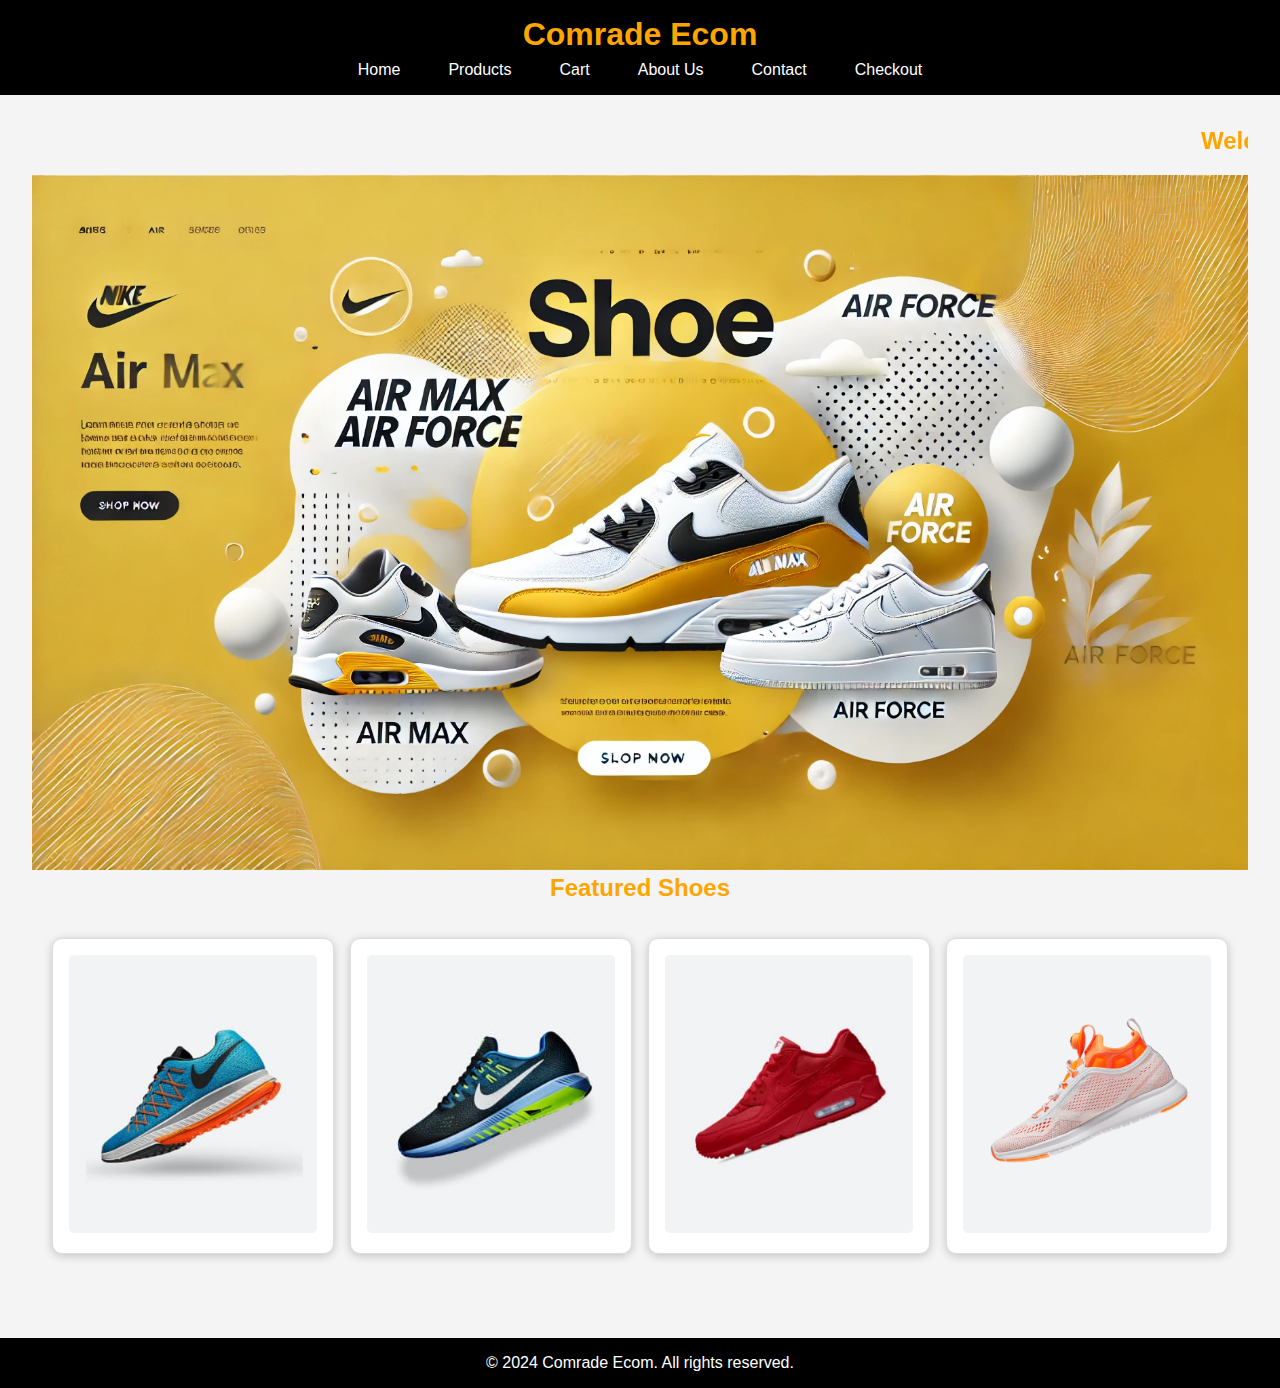
<file: index.html>
<!DOCTYPE html>
<html lang="en">
<head>
    <meta charset="UTF-8">
    <meta name="viewport" content="width=device-width, initial-scale=1.0">
    <title>Comrade Ecom - Home</title>
    <link rel="stylesheet" href="style.css">
</head>
<body>
    <!-- Navbar -->
    <header>
        <h1>Comrade Ecom</h1>
        <nav>
            <ul id="nav-links">
                <li><a href="index.html">Home</a></li>
                <li><a href="product-list.html">Products</a></li>
                <li><a href="cart.html">Cart</a></li>
                <li><a href="about.html">About Us</a></li>
                <li><a href="contact.html">Contact</a></li>
                <li><a href="checkout.html">Checkout</a></li>
            </ul>
        </nav>
    </header>

    <!-- Main Content -->
    <main>
        <section>
           <marquee><h2>Welcome to Comrade Ecom!</h2></marquee> 
            <img src="ecom.webp" alt="Shopping Experience" style="max-width: 100%; height: auto;">
        </section>
        
        <h2 style="text-align: center;">Featured Shoes</h2>
        <div class="product-list">
            <article class="product-item">
                <img src="product-1.jpg" alt="Shoe 1">
            </article>
            <article class="product-item">
                <img src="product-2.jpg" alt="Shoe 2">
            </article>
            <article class="product-item">
                <img src="product-3.jpg" alt="Shoe 3">
            </article>
            <article class="product-item">
                <img src="product-4.jpg" alt="Shoe 4">
            </article>
        </div>
    </main>

    <!-- Footer -->
    <footer>
        <p>&copy; 2024 Comrade Ecom. All rights reserved.</p>
    </footer>

    <script src="script.js"></script>
</body>
</html>
</file>
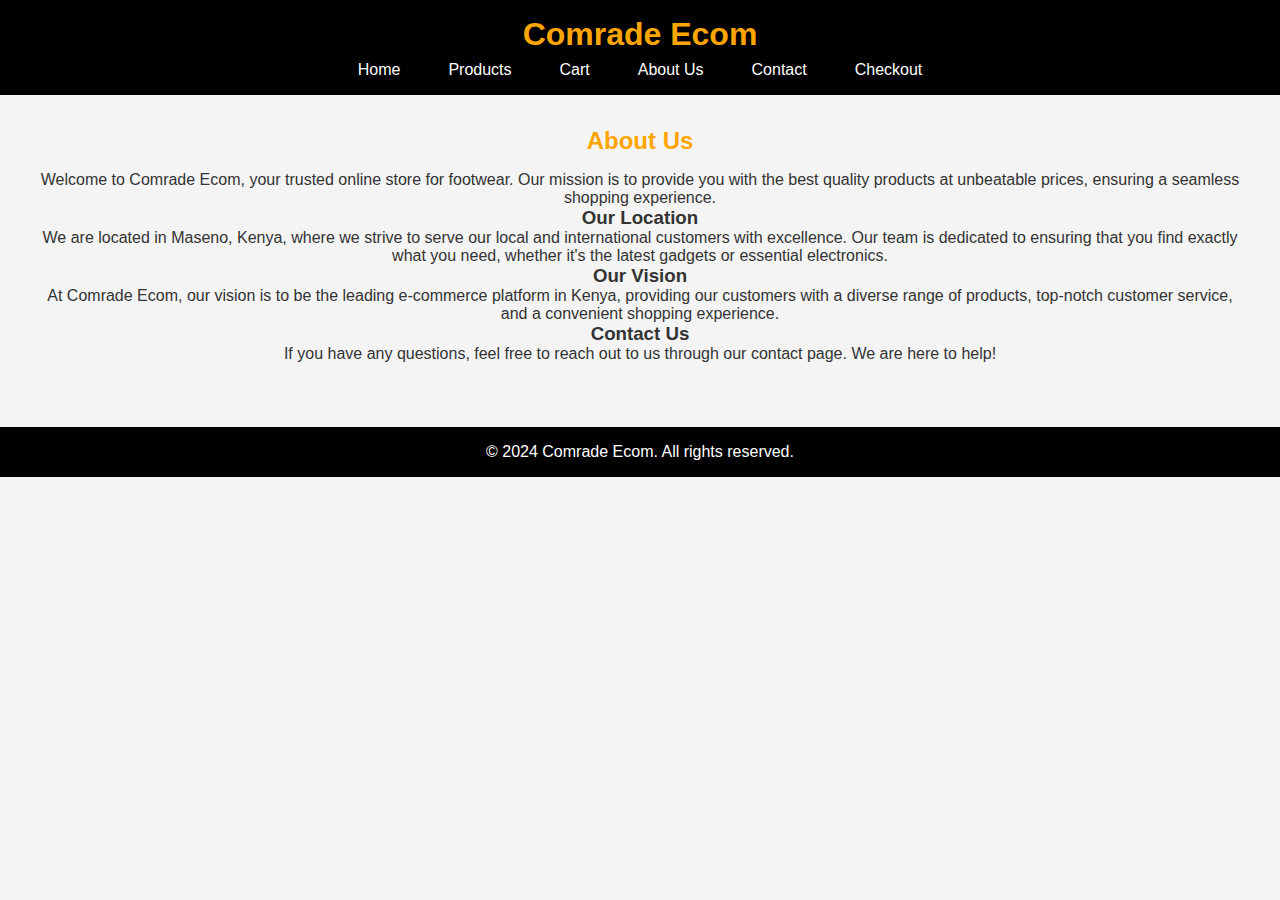
<file: about.html>
<!DOCTYPE html>
<html lang="en">
<head>
    <meta charset="UTF-8">
    <meta name="viewport" content="width=device-width, initial-scale=1.0">
    <title>Comrade Ecom - About Us</title>
    <link rel="stylesheet" href="style.css">
</head>
<body>
    <!-- Navbar -->
    <header>
        <h1>Comrade Ecom</h1>
        <nav>
            <ul>
                <li><a href="index.html">Home</a></li>
                <li><a href="product-list.html">Products</a></li>
                <li><a href="cart.html">Cart</a></li>
                <li><a href="about.html">About Us</a></li>
                <li><a href="contact.html">Contact</a></li>
                <li><a href="checkout.html">Checkout</a></li>
            </ul>
        </nav>
    </header>

    <!-- Main Content -->
    <main>
        <h2>About Us</h2>
        <p>Welcome to Comrade Ecom, your trusted online store for footwear. Our mission is to provide you with the best quality products at unbeatable prices, ensuring a seamless shopping experience.</p>
        
        <h3>Our Location</h3>
        <p>We are located in Maseno, Kenya, where we strive to serve our local and international customers with excellence. Our team is dedicated to ensuring that you find exactly what you need, whether it's the latest gadgets or essential electronics.</p>

        <h3>Our Vision</h3>
        <p>At Comrade Ecom, our vision is to be the leading e-commerce platform in Kenya, providing our customers with a diverse range of products, top-notch customer service, and a convenient shopping experience.</p>

        <h3>Contact Us</h3>
        <p>If you have any questions, feel free to reach out to us through our contact page. We are here to help!</p>
    </main>

    <!-- Footer -->
    <footer>
        <p>&copy; 2024 Comrade Ecom. All rights reserved.</p>
    </footer>

    <script src="script.js"></script>
</body>
</html>
</file>
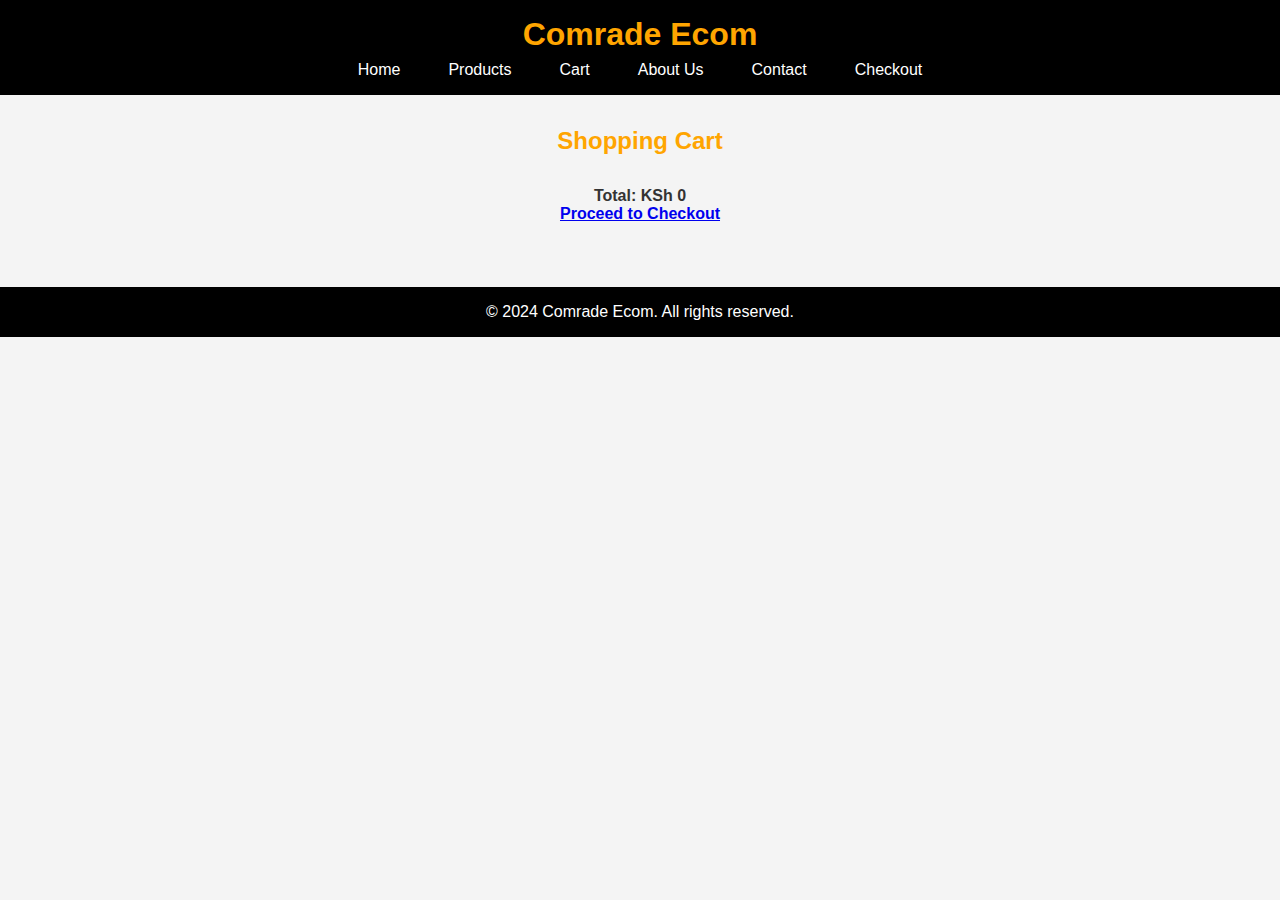
<file: cart.html>
<!DOCTYPE html>
<html lang="en">
<head>
    <link rel="stylesheet" href="style.css">
    <meta charset="UTF-8">
    <meta name="viewport" content="width=device-width, initial-scale=1.0">
    <title>Comrade Ecom - Cart</title>
</head>
<body>
    <!-- Navbar -->
    <header>
        <h1>Comrade Ecom</h1>
        <nav>
            <ul>
                <li><a href="index.html">Home</a></li>
                <li><a href="product-list.html">Products</a></li>
                <li><a href="cart.html">Cart</a></li>
                <li><a href="about.html">About Us</a></li>
                <li><a href="contact.html">Contact</a></li>
                <li><a href="checkout.html">Checkout</a></li>
            </ul>
        </nav>
    </header>

    <!-- Cart Content -->
    <main>
        <h2>Shopping Cart</h2>
        <section class="cart-items" id="cart-items">
            <!-- Cart items will be dynamically inserted here -->
        </section>
        <div class="cart-total">
            <p id="total-price">Total: KSh 0</p>
            <a href="checkout.html" class="checkout-button">Proceed to Checkout</a>
        </div>
    </main>

    <!-- Footer -->
    <footer>
        <p>&copy; 2024 Comrade Ecom. All rights reserved.</p>
    </footer>
    <script src="script.js"></script>
</body>
</html>
</file>
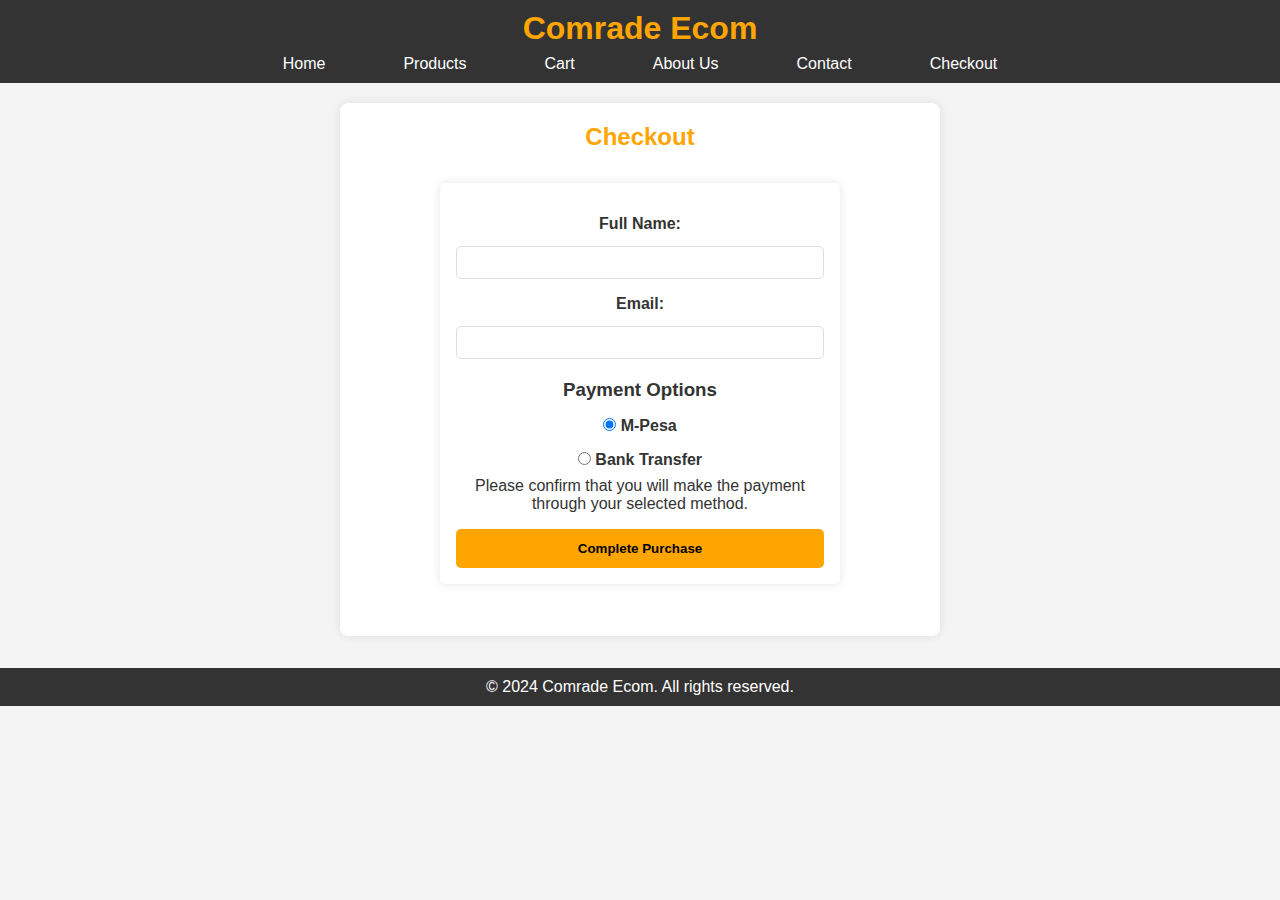
<file: checkout.html>
<!DOCTYPE html>
<html lang="en">
<head>
    <meta charset="UTF-8">
    <meta name="viewport" content="width=device-width, initial-scale=1.0">
    <title>Comrade Ecom - Checkout</title>
    <link rel="stylesheet" href="style.css">
    <style>
        body {
            font-family: Arial, sans-serif;
            margin: 0;
            padding: 0;
            background-color: #f4f4f4;
        }
        header {
            background-color: #333;
            color: white;
            padding: 10px 0;
            text-align: center;
        }
        nav ul {
            list-style: none;
            padding: 0;
        }
        nav ul li {
            display: inline;
            margin: 0 15px;
        }
        nav ul li a {
            color: white;
            text-decoration: none;
        }
        main {
            padding: 20px;
            background-color: white;
            max-width: 600px;
            margin: 20px auto;
            border-radius: 8px;
            box-shadow: 0 0 10px rgba(0, 0, 0, 0.1);
        }
        h2 {
            text-align: center;
        }
        form {
            display: flex;
            flex-direction: column;
        }
        label {
            margin-top: 10px;
        }
        input[type="text"], input[type="email"], input[type="password"] {
            padding: 10px;
            margin-top: 5px;
            border: 1px solid #ccc;
            border-radius: 4px;
        }
        .payment-options {
            margin-top: 20px;
        }
        .pin-input {
            display: none;
            margin-top: 10px;
        }
        button {
            margin-top: 20px;
            padding: 10px;
            background-color: #28a745;
            color: white;
            border: none;
            border-radius: 4px;
            cursor: pointer;
        }
        button:hover {
            background-color: #218838;
        }
        footer {
            text-align: center;
            padding: 10px 0;
            background-color: #333;
            color: white;
            position: relative;
            bottom: 0;
            width: 100%;
        }
        /* Popup styling */
        #thank-you-popup {
            display: none;
            position: fixed;
            left: 0;
            top: 0;
            width: 100%;
            height: 100%;
            background-color: rgba(0, 0, 0, 0.7);
            color: white;
            text-align: center;
            padding-top: 20%;
        }
        #thank-you-popup .popup-content {
            background-color: #444;
            padding: 20px;
            border-radius: 8px;
            display: inline-block;
        }
        #thank-you-popup button {
            background-color: #dc3545;
            border: none;
            padding: 10px 20px;
            border-radius: 4px;
            cursor: pointer;
        }
    </style>
</head>
<body>
    <!-- Navbar -->
    <header>
        <h1>Comrade Ecom</h1>
        <nav>
            <ul id="nav-links">
                <li><a href="index.html">Home</a></li>
                <li><a href="product-list.html">Products</a></li>
                <li><a href="cart.html">Cart</a></li>
                <li><a href="about.html">About Us</a></li>
                <li><a href="contact.html">Contact</a></li>
                <li><a href="checkout.html">Checkout</a></li>
            </ul>
        </nav>
    </header>

    <!-- Main Content -->
    <main>
        <h2>Checkout</h2>
        <form id="checkout-form">
            <label for="name">Full Name:</label>
            <input type="text" id="name" required>

            <label for="email">Email:</label>
            <input type="email" id="email" required>

            <div class="payment-options">
                <h3>Payment Options</h3>
                <label>
                    <input type="radio" name="payment-method" value="mpesa" checked>
                    M-Pesa
                </label>
                <div class="pin-input" id="mpesa-pin">
                    <label for="mpesa-pin-input">Enter M-Pesa PIN:</label>
                    <input type="password" id="mpesa-pin-input" placeholder="Enter PIN" required>
                </div>
                <label>
                    <input type="radio" name="payment-method" value="bank">
                    Bank Transfer
                </label>
                <p>Please confirm that you will make the payment through your selected method.</p>
            </div>

            <button type="submit">Complete Purchase</button>
        </form>
    </main>

    <!-- Thank You Popup -->
    <div id="thank-you-popup">
        <div class="popup-content">
            <h3>Thanks for shopping with Comrade E-com!
                <h2>Product to be delivered in 3 days. </h2>
            </h3>
            <button id="close-popup">Close</button>
        </div>
    </div>

    <!-- Footer -->
    <footer>
        <p>&copy; 2024 Comrade Ecom. All rights reserved.</p>
    </footer>

    <script>
        // Show/Hide M-Pesa PIN input based on payment method selection
        const paymentMethods = document.querySelectorAll('input[name="payment-method"]');
        const mpesaPinInput = document.getElementById('mpesa-pin');

        paymentMethods.forEach(method => {
            method.addEventListener('change', function() {
                if (this.value === 'mpesa') {
                    mpesaPinInput.style.display = 'block';
                } else {
                    mpesaPinInput.style.display = 'none';
                }
            });
        });

        // Show thank you popup on form submission
        const form = document.getElementById('checkout-form');
        const thankYouPopup = document.getElementById('thank-you-popup');
        const closePopupButton = document.getElementById('close-popup');

        form.addEventListener('submit', function(event) {
            event.preventDefault(); // Prevent actual form submission
            const selectedPaymentMethod = document.querySelector('input[name="payment-method"]:checked').value;
            if (selectedPaymentMethod === 'mpesa') {
                const pin = document.getElementById('mpesa-pin-input').value;
                if (pin) {
                    thankYouPopup.style.display = 'block'; // Show the popup
                    // Here you can also handle the actual payment processing
                }
            } else {
                thankYouPopup.style.display = 'block'; // Show the popup for bank transfer as well
            }
        });

        // Close the thank you popup
        closePopupButton.addEventListener('click', function() {
            thankYouPopup.style.display = 'none'; // Hide the popup
            form.reset(); // Optionally reset the form
        });
    </script>
</body>
</html>
</file>
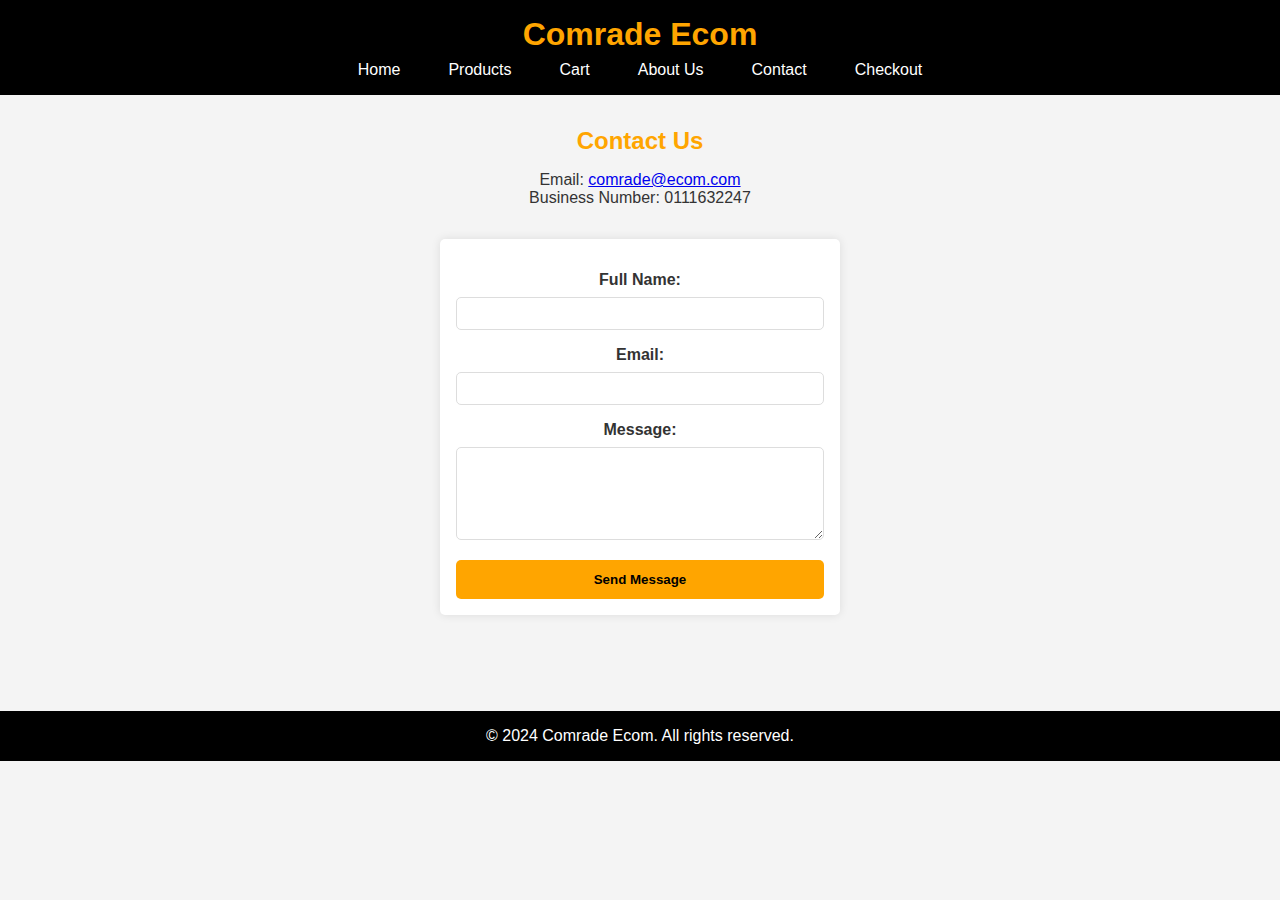
<file: contact.html>
<!DOCTYPE html>
<html lang="en">
<head>
    <link rel="stylesheet" href="style.css">
    <meta charset="UTF-8">
    <meta name="viewport" content="width=device-width, initial-scale=1.0">
    <title>Comrade Ecom - Contact</title>
</head>
<body>
    <!-- Navbar -->
    <header>
        <h1>Comrade Ecom</h1>
        <nav>
            <ul>
                <li><a href="index.html">Home</a></li>
                <li><a href="product-list.html">Products</a></li>
                <li><a href="cart.html">Cart</a></li>
                <li><a href="about.html">About Us</a></li>
                <li><a href="contact.html">Contact</a></li>
                <li><a href="checkout.html">Checkout</a></li>
            </ul>
        </nav>
    </header>

    <!-- Contact Content -->
    <main>
        <h2>Contact Us</h2>
        <p>Email: <a href="mailto:comrade@ecom.com">comrade@ecom.com</a></p>
        <p>Business Number: 0111632247</p>
        
        <form id="contact-form" onsubmit="return sendMessage();">
            <label for="name">Full Name:</label>
            <input type="text" id="name" required>

            <label for="email">Email:</label>
            <input type="email" id="email" required>

            <label for="message">Message:</label>
            <textarea id="message" rows="5" required></textarea>

            <button type="submit">Send Message</button>
        </form>
    </main>

    <!-- Footer -->
    <footer>
        <p>&copy; 2024 Comrade Ecom. All rights reserved.</p>
    </footer>

    <script>
        function sendMessage() {
            // Here you could add code to actually send the message to your server
            
            // Show confirmation message
            alert("Message sent! Thanks for shopping with E-Comrade.");
            return false; // Prevent actual form submission for this example
        }
    </script>
</body>
</html>
</file>
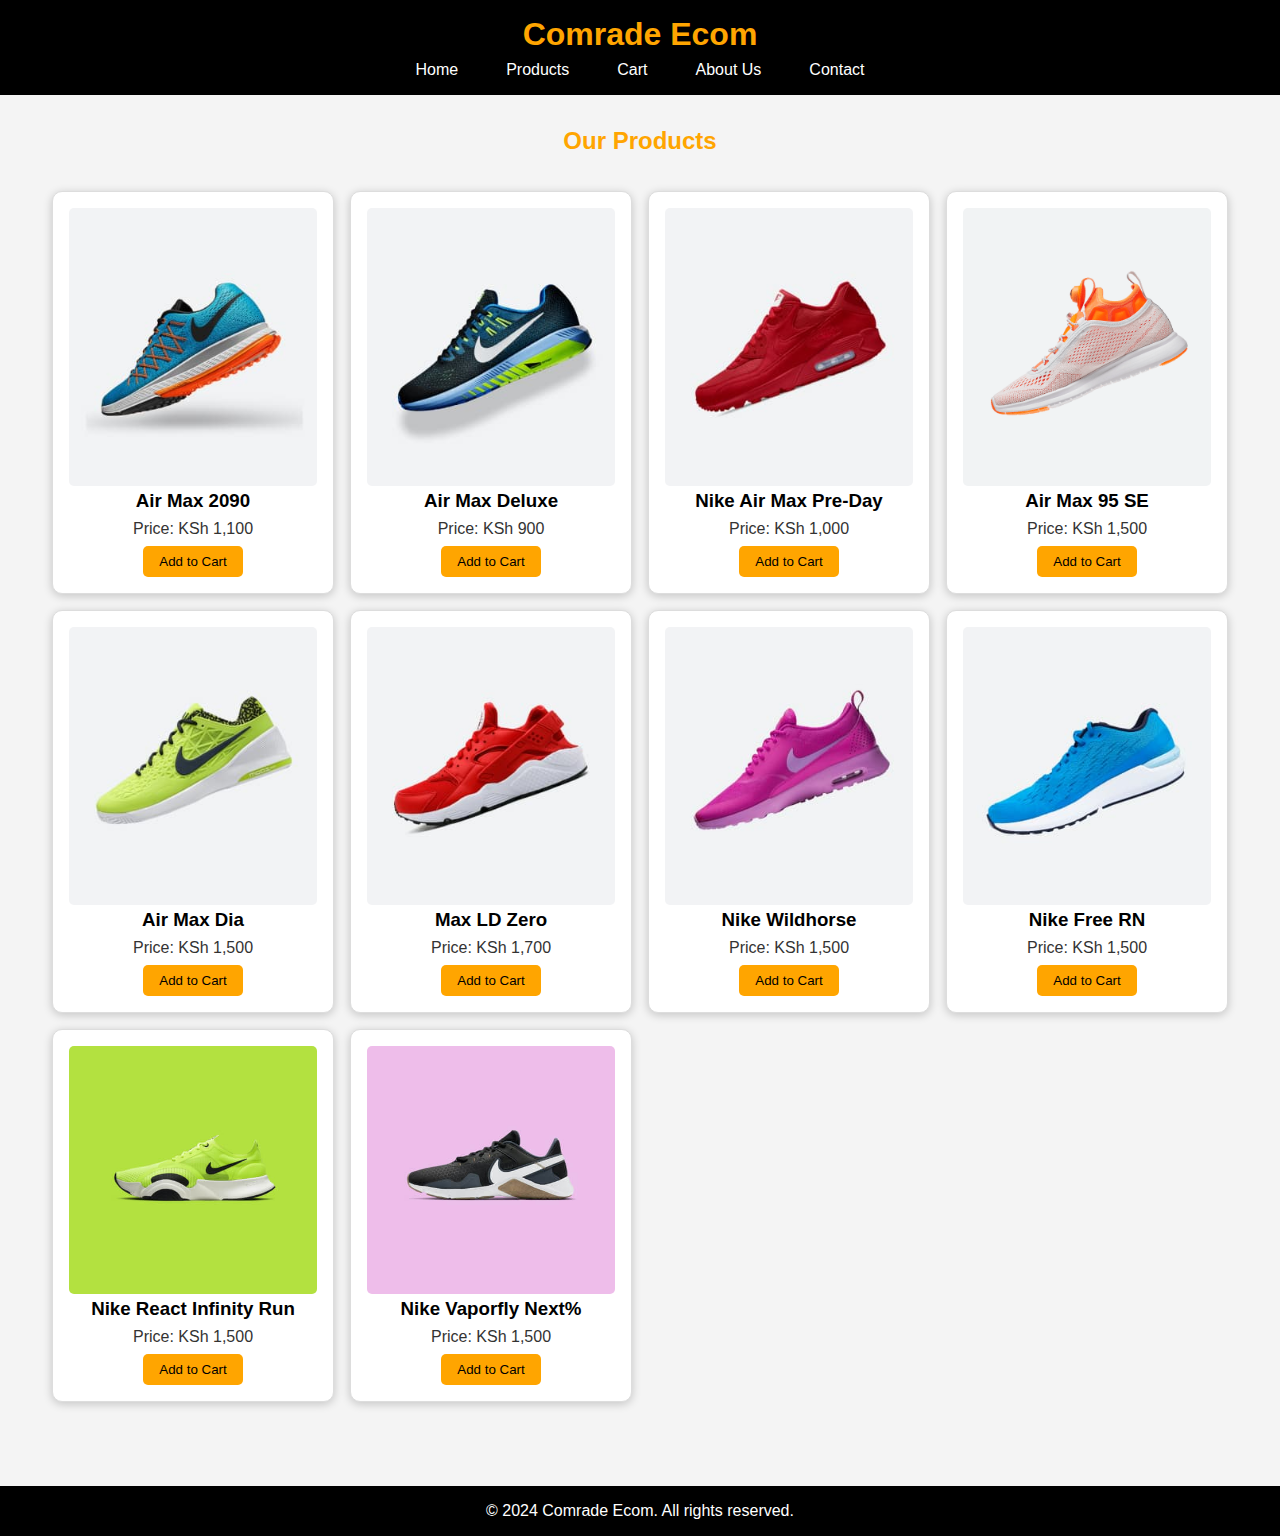
<file: product-list.html>
<!DOCTYPE html>
<html lang="en">
<head>
    <link rel="stylesheet" href="style.css">
    <meta charset="UTF-8">
    <meta name="viewport" content="width=device-width, initial-scale=1.0">
    <title>Comrade Ecom - Products</title>
</head>
<body>
    <!-- Navbar -->
    <header>
        <h1>Comrade Ecom</h1>
        <nav>
            <ul id="nav-links">
                <li><a href="index.html">Home</a></li>
                <li><a href="product-list.html">Products</a></li>
                <li><a href="cart.html">Cart</a></li>
                <li><a href="about.html">About Us</a></li>
                <li><a href="contact.html">Contact</a></li>
            </ul>
        </nav>
    </header>

    <!-- Product Listing Content -->
    <main>
        <h2>Our Products</h2>
        <section class="product-list">
            <article class="product-item">
                <img src="product-1.jpg" alt="Product 1">
                <h3>Air Max 2090</h3>
                <p>Price: KSh 1,100</p>
                <button class="add-to-cart-btn" data-product="Product 1" data-price="1100" data-image="product-1.jpg">Add to Cart</button>
            </article>
            <article class="product-item">
                <img src="product-2.jpg" alt="Air Max Deluxe">
                <h3>Air Max Deluxe</h3>
                <p>Price: KSh 900</p> 
                <button class="add-to-cart-btn" data-product="Product 2" data-price="900" data-image="product-2.jpg">Add to Cart</button>
            </article>
            <article class="product-item">
                <img src="product-3.jpg" alt="Product 3">
                <h3>Nike Air Max Pre-Day</h3>
                <p>Price: KSh 1,000</p>
                <button class="add-to-cart-btn" data-product="Product 3" data-price="1000" data-image="product-3.jpg">Add to Cart</button>
            </article>
            <article class="product-item">
                <img src="product-4.jpg" alt="Product 4">
                <h3>Air Max 95 SE</h3>
                <p>Price: KSh 1,500</p>
                <button class="add-to-cart-btn" data-product="Product 4" data-price="1500" data-image="product-4.jpg">Add to Cart</button>
            </article>
            <article class="product-item">
                <img src="product-5.jpg" alt="Product 5">
                <h3>Air Max Dia</h3>
                <p>Price: KSh 1,500</p>
                <button class="add-to-cart-btn" data-product="Product 5" data-price="1500" data-image="product-5.jpg">Add to Cart</button>
            </article>
            <article class="product-item">
                <img src="product-6.jpg" alt="Product 6">
                <h3>Max LD Zero</h3>
                <p>Price: KSh 1,700</p>
                <button class="add-to-cart-btn" data-product="Product 6" data-price="1500" data-image="product-6.jpg">Add to Cart</button>
            </article>
            <article class="product-item">
                <img src="product-7.jpg" alt="Product 7">
                <h3>Nike Wildhorse</h3>
                <p>Price: KSh 1,500</p>
                <button class="add-to-cart-btn" data-product="Product 7" data-price="1500" data-image="product-7.jpg">Add to Cart</button>
            </article>
            <article class="product-item">
                <img src="product-8.jpg" alt="Product 8">
                <h3>Nike Free RN</h3>
                <p>Price: KSh 1,500</p>
                <button class="add-to-cart-btn" data-product="Product 8" data-price="1500" data-image="product-8.jpg">Add to Cart</button>
            </article>
            <article class="product-item">
                <img src="collection-1.jpg" alt="Product 9">
                <h3>Nike React Infinity Run</h3>
                <p>Price: KSh 1,500</p>
                <button class="add-to-cart-btn" data-product="Product 9" data-price="1500" data-image="collection-1.jpg">Add to Cart</button>
            </article>
            <article class="product-item">
                <img src="collection-2.jpg" alt="Product 10">
                <h3>Nike Vaporfly Next%</h3>
                <p>Price: KSh 1,500</p>
                <button class="add-to-cart-btn" data-product="Product 10" data-price="1500" data-image="collection-2.jpg">Add to Cart</button>
            </article>
        </section>
    </main>

    <!-- Footer -->
    <footer>
        <p>&copy; 2024 Comrade Ecom. All rights reserved.</p>
    </footer>
    <script src="script.js"></script>
</body>
</html>
</file>
<file: style.css>
/* Reset default browser styles */
* {
    margin: 0;
    padding: 0;
    box-sizing: border-box;
}

body {
    font-family: Arial, sans-serif;
    background-color: #f4f4f4;
    color: #333;
}

/* Navbar Styling */
header {
    background-color: black;
    color: white;
    padding: 1rem 0;
    text-align: center;
}

header h1 {
    color: orange;
    margin-bottom: 0.5rem;
}

nav ul {
    list-style: none;
    display: flex;
    justify-content: center;
    gap: 1rem;
}

nav ul li a {
    color: white;
    text-decoration: none;
    padding: 0.5rem 1rem;
    transition: background-color 0.3s;
}

nav ul li a:hover {
    background-color: orange;
    color: black;
}

/* Main Content */
main {
    padding: 2rem;
    text-align: center;
}

h2 {
    color: orange;
    margin-bottom: 1rem;
}

/* Footer Styling */
footer {
    background-color: black;
    color: white;
    text-align: center;
    padding: 1rem;
    margin-top: 2rem;
}

/* Product List and Detail Pages */
.product-list,
.cart-items {
    display: grid;
    grid-template-columns: repeat(auto-fit, minmax(200px, 1fr));
    gap: 1rem;
}

.product-item,
.cart-item {
    background-color: white;
    padding: 1rem;
    border: 1px solid #ddd;
    border-radius: 5px;
}

.product-item img,
.cart-item img {
    width: 100%;
    height: auto;
    border-radius: 5px;
}

.product-item h3 {
    color: black;
}

.product-item p,
.cart-item p {
    margin: 0.5rem 0;
}

.product-item a,
button {
    background-color: orange;
    color: black;
    padding: 0.5rem 1rem;
    border: none;
    border-radius: 5px;
    cursor: pointer;
    text-decoration: none;
    transition: background-color 0.3s;
}

.product-item a:hover,
button:hover {
    background-color: black;
    color: orange;
    border: 1px solid orange;
}

/* Cart Page */
.cart-item {
    display: flex;
    flex-direction: column;
    align-items: center;
}

.cart-item input[type="number"] {
    width: 50px;
    margin: 0.5rem;
}

.cart-total {
    margin-top: 1rem;
    font-weight: bold;
}

/* Checkout Form Styling */
form {
    max-width: 400px;
    margin: 2rem auto;
    padding: 1rem;
    background-color: white;
    border-radius: 5px;
    box-shadow: 0px 0px 10px rgba(0, 0, 0, 0.1);
}

form label {
    display: block;
    margin: 1rem 0 0.5rem;
    font-weight: bold;
}

form input[type="text"],
form input[type="email"],
form input[type="number"],
form textarea {
    width: 100%;
    padding: 0.5rem;
    border: 1px solid #ddd;
    border-radius: 5px;
}

form button {
    width: 100%;
    background-color: orange;
    color: black;
    padding: 0.75rem;
    border: none;
    border-radius: 5px;
    margin-top: 1rem;
    font-weight: bold;
    cursor: pointer;
    transition: background-color 0.3s;
}

form button:hover {
    background-color: black;
    color: orange;
}

/* Featured Products Section */
.product-list {
    display: grid;
    grid-template-columns: repeat(auto-fit, minmax(250px, 1fr));
    gap: 1rem;
    padding: 20px;
    justify-items: center;
}

.product-item {
    background-color: white;
    border-radius: 10px;
    box-shadow: 0 2px 10px rgba(0, 0, 0, 0.2);
    overflow: hidden;
    transition: transform 0.3s;
}

.product-item img {
    width: 100%;
    height: auto;
}

.product-item:hover {
    transform: scale(1.05); /* Slightly enlarge on hover */
}


/* Responsive Design */
@media (max-width: 600px) {
    nav ul {
        flex-direction: column;
        gap: 0.5rem;
    }
    
    /* Adjust form styles for smaller screens */
    form {
        padding: 0.5rem;
    }
}
</file>
